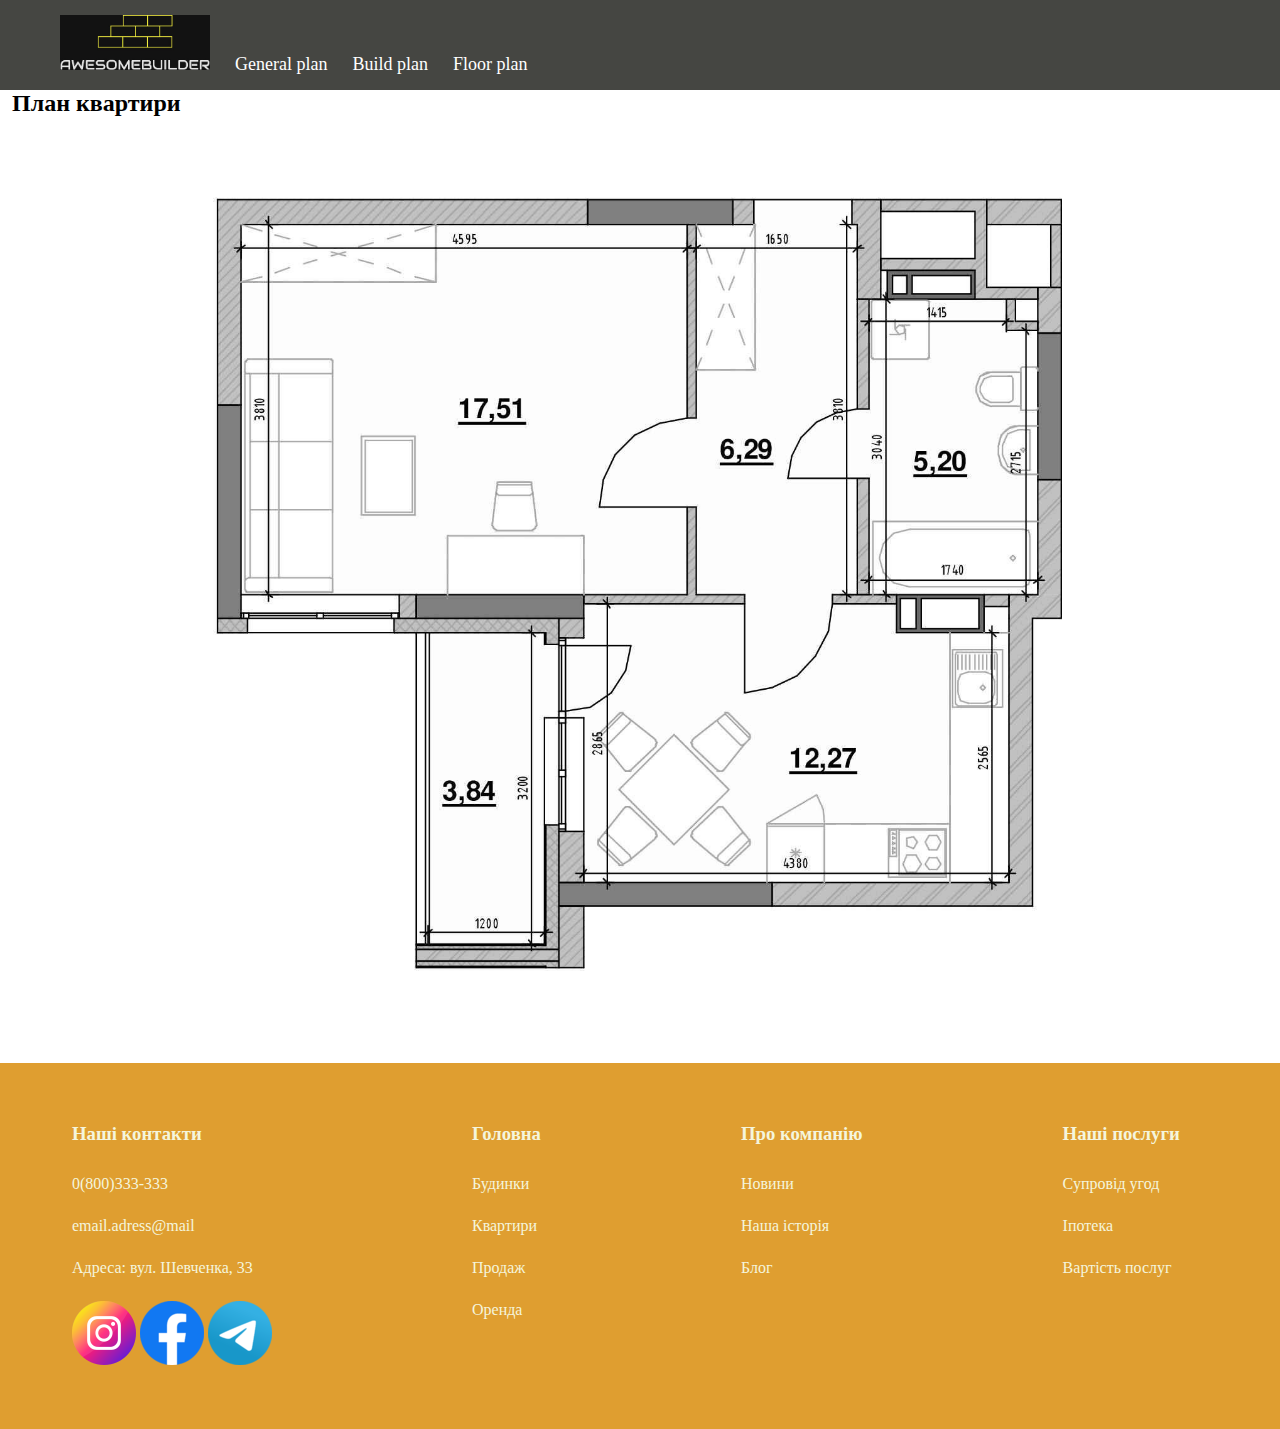
<file: flat-item.html>
<!DOCTYPE html>
<html lang="ru">

<head>
    <meta charset="UTF-8">
    <meta name="theme-color" content="#188de7">
    <meta name="viewport" content="width=device-width,initial-scale=1,user-scalable=no" />
    <title>Awesome Builder</title>
    <link rel="stylesheet" type="text/css" href="style.css" />
</head>

<body>

    <header>

        <nav class="container header-nav">
            <a href="index.html" class="logo">
        <img src="assets/img/logo.png" alt="logo">
    </a>
            <a href="index.html" class="header-nav-item">General plan</a>
            <a href="build-item.html" class="header-nav-item">Build plan</a>
            <a href="floor-item.html" class="header-nav-item">Floor plan</a>
        </nav>
    </header>


    <main class="wrapper floor-item-page">
        <section>
            <div class="container">
                <h2>План квартири</h2>
                <img src="assets/img/flat-image.jpg" alt="flat-plan">
            </div>
        </section>
    </main>
    <footer>
        <div class="container">
            <div class="footer-row">
                <div class="footer-nav">
                    <h3 class="footer-title">Наші контакти</h3>
                    <ul class="footer-nav-list">
                        <li class="footer-nav-list__item"><a class="contacts-link" href="tel:0(800)333-333">0(800)333-333</a></li>
                        <li class="footer-nav-list__item"><a class="contacts-link" href="mailto:email.adress@mail">email.adress@mail</a></li>
                        <li class="footer-nav-list__item">Адреса: вул. Шевченка, 33</li>
                    </ul>

                    <div class="social-media-nav">
                        <a href="#"><img class="social-link-img img-fluid" src="assets/img/icon-instagram.png" alt="instagram"></a>
                        <a href="#"><img class="social-link-img img-fluid" src="assets/img/icon-facebook.png" alt="facebook"></a>
                        <a href="#"><img class="social-link-img img-fluid" src="assets/img/icon-telegram.png" alt="telegram"></a>
                    </div>

                </div>

                <div class="footer-nav">
                    <h3 class="footer-title">Головна</h3>
                    <ul class="footer-nav-list">
                        <li class="footer-nav-list__item"><a class="footer-nav-list__link" href="#">Будинки</a></li>
                        <li class="footer-nav-list__item"><a class="footer-nav-list__link" href="#">Квартири</a></li>
                        <li class="footer-nav-list__item"><a class="footer-nav-list__link" href="#">Продаж</a></li>
                        <li class="footer-nav-list__item"><a class="footer-nav-list__link" href="#">Оренда</a></li>
                    </ul>
                </div>

                <div class="footer-nav">
                    <h3 class="footer-title">Про компанію</h3>
                    <ul class="footer-nav-list">
                        <li class="footer-nav-list__item"><a class="footer-nav-list__link" href="#">Новини</a></li>
                        <li class="footer-nav-list__item"><a class="footer-nav-list__link" href="#">Наша історія</a></li>
                        <li class="footer-nav-list__item"><a class="footer-nav-list__link" href="#">Блог</a></li>
                    </ul>
                </div>

                <div class="footer-nav">
                    <h3 class="footer-title">Наші послуги</h3>
                    <ul class="footer-nav-list">
                        <li class="footer-nav-list__item"><a class="footer-nav-list__link" href="#">Супровід угод</a></li>
                        <li class="footer-nav-list__item"><a class="footer-nav-list__link" href="#">Іпотека</a></li>
                        <li class="footer-nav-list__item"><a class="footer-nav-list__link" href="#">Вартість послуг</a></li>
                    </ul>
                </div>
            </div>
        </div>
    </footer>
    <script async src="assets/js/custom.js"></script>
    <script async src="assets/js/floor.js"></script>
</body>

</html>
</file>
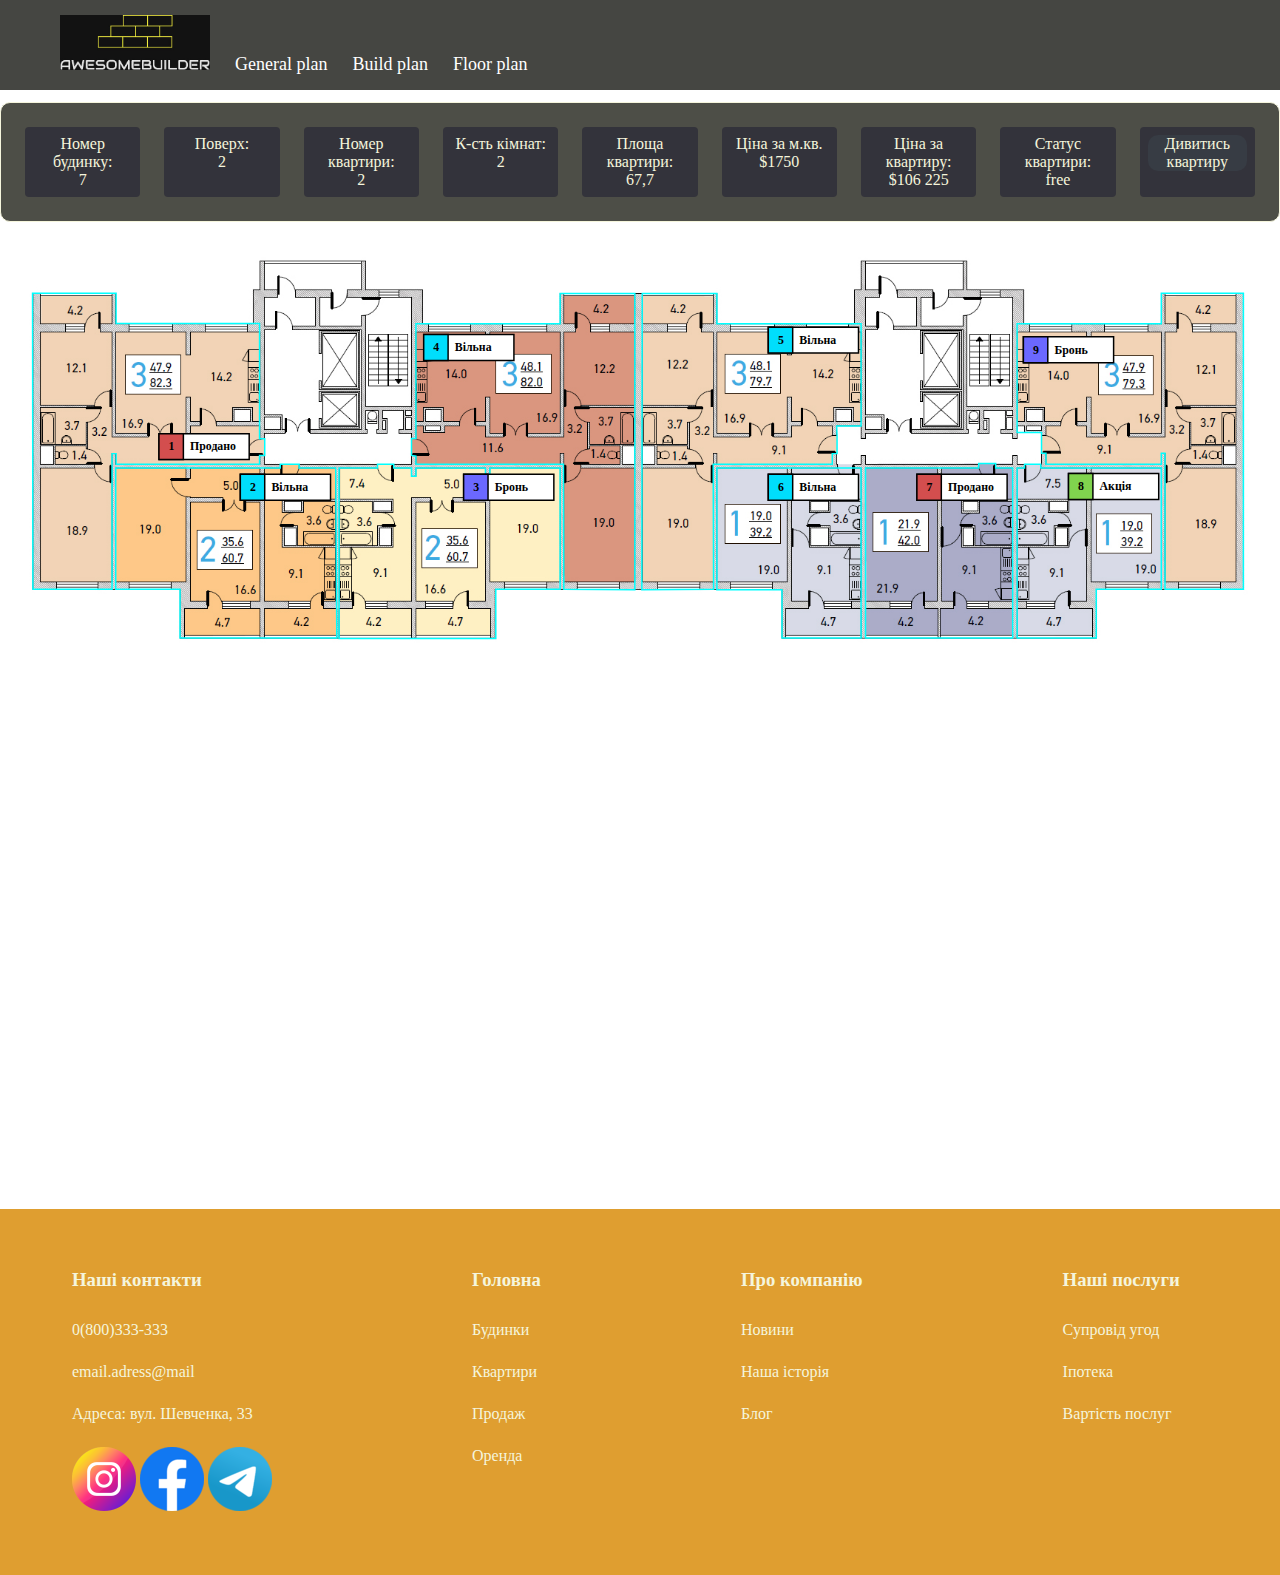
<file: floor-item.html>
<!DOCTYPE html>
<html lang="ru">

<head>
    <meta charset="UTF-8">
    <meta name="theme-color" content="#188de7">
    <meta name="viewport" content="width=device-width,initial-scale=1,user-scalable=no" />
    <title>Awesome Builder</title>
    <link rel="stylesheet" type="text/css" href="style.css" />
</head>

<body>

    <header>

        <nav class="container header-nav">
            <a href="index.html" class="logo">
        <img src="assets/img/logo.png" alt="logo">
    </a>
            <a href="index.html" class="header-nav-item">General plan</a>
            <a href="build-item.html" class="header-nav-item">Build plan</a>
            <a href="floor-item.html" class="header-nav-item">Floor plan</a>
        </nav>
    </header>


    <main class="wrapper floor-item-page">
        <div class="floor-options">
            <div class="floor-options-item">
                <div>Номер будинку:</div>
                <div>7</div>
            </div>

            <div class="floor-options-item">
                <div>Поверх:</div>
                <div>2</div>
            </div>

            <div class="floor-options-item">
                <div>Номер квартири:</div>
                <div>13</div>
            </div>

            <div class="floor-options-item">
                <div>К-сть кімнат:</div>
                <div>3</div>
            </div>

            <div class="floor-options-item">
                <div>Площа квартири:</div>
                <div>65,5 м.кв.</div>
            </div>

            <div class="floor-options-item">
                <div>Ціна за м.кв.</div>
                <div>$1750</div>
            </div>
            <div class="floor-options-item">
                <div>Ціна за квартиру:</div>
                <div>$114 625</div>
            </div>

            <div class="floor-options-item">
                <div>Статус квартири:</div>
                <div>Продана</div>
            </div>

            <div class="floor-options-item">
                <a href="flat-item.html" class="flat-link">Дивитись квартиру</a>
            </div>
        </div>

        <div class="floor">
            <svg xmlns="http://www.w3.org/2000/svg" xmlns:xlink="http://www.w3.org/1999/xlink" viewBox="0 0 1731 1312" fill="none">
                <image href="assets/img/floor-item.png"></image>
                <g class="flat already-sold" data-flat-number="1">
                    <path class="flat-path" d="M157 80H44L44.5 480.5H151.5V297H157V311.5H351V299.5H358V277H351V121H157V80Z" />
                    <g class="flat-status">
                        <path class="flat-status-path" d="M337 270H215V305H337V270Z" />
                        <g class="flat-status-cell">
                            <path class="flat-status-cell__path" d="M248 270H215V305H248V270Z" />
                            <text class="flat-status-cell__text">
                                <tspan x="228" y="292.637">1</tspan>
                            </text>
                        </g>
                        <text class="flat-status-cell__text">
                            <tspan class="flat-status-cell__tspan" x="257" y="292.637">Акция</tspan>
                        </text>
                    </g>
                </g>

                <g class="flat" data-flat-number="2">
                    <path class="flat-path" d="M379 316.5H156.5V480.5H243.5V546.5H455.5L454 316.5H404.5V311.5H379V316.5Z" />
                    <g class="flat-status">
                        <path class="flat-status-path" d="M447 325H325V360H447V325Z" />
                        <g class="flat-status-cell">
                            <path class="flat-status-cell__path" d="M358 325H325V360H358V325Z" />
                            <text class="flat-status-cell__text">
                                <tspan x="338" y="347.637">2</tspan>
                            </text>
                        </g>
                        <text class="flat-status-cell__text">
                            <tspan class="flat-status-cell__tspan" x="367" y="347.637">Акция</tspan>
                        </text>
                    </g>
                </g>

                <g class="flat booked" data-flat-number="3">
                    <path class="flat-path" d="M510.5 316.5H458.5V547H670.5V480.5H757.5V316.5H662.5V330H656.5V316.5H562.5V327.5H556.5V316.5H532.5V311.5H510.5V316.5Z" />
                    <g class="flat-status">
                        <path class="flat-status-path" d="M749 325H627V360H749V325Z" />
                        <g class="flat-status-cell">
                            <path class="flat-status-cell__path" d="M660 325H627V360H660V325Z" />
                            <text class="flat-status-cell__text">
                                <tspan x="640" y="347.637">3</tspan>
                            </text>
                        </g>
                        <text class="flat-status-cell__text">
                            <tspan class="flat-status-cell__tspan" x="669" y="347.637">Акция</tspan>
                        </text>
                    </g>
                </g>

                <g class="flat" data-flat-number="4">
                    <path class="flat-path" d="M562.5 276.5H556.5V299.5L562.5 300.5V311.5H762L762.5 480.5L858.5 481V80.5H757.5V121.5H562.5V276.5Z" />
                    <g class="flat-status">
                        <path class="flat-status-path" d="M695 136H573V171H695V136Z" />
                        <g class="flat-status-cell">
                            <path class="flat-status-cell__path" d="M606 136H573V171H606V136Z" />
                            <text class="flat-status-cell__text">
                                <tspan x="586" y="158.637">4</tspan>
                            </text>
                        </g>
                        <text class="flat-status-cell__text">
                            <tspan class="flat-status-cell__tspan" x="615" y="158.637">Акция</tspan>
                        </text>
                    </g>
                </g>

                <g class="flat" data-flat-number="5">
                    <path class="flat-path" d="M868 481L868.5 80.5H969.5V121.5H1164.5V259.5H1131.5L1132 272.5V297H1125.5V311.5H964.5L965 480.5L868 481Z" />
                    <g class="flat-status">
                        <path class="flat-status-path" d="M1161 126H1039V161H1161V126Z" />
                        <g class="flat-status-cell">
                            <path class="flat-status-cell__path" d="M1072 126H1039V161H1072V126Z" />
                            <text class="flat-status-cell__text">
                                <tspan x="1052" y="148.637">5</tspan>
                            </text>
                        </g>
                        <text class="flat-status-cell__text">
                            <tspan class="flat-status-cell__tspan" x="1081" y="148.637">Акция</tspan>
                        </text>
                    </g>
                </g>

                <g class="flat" data-flat-number="6">
                    <path class="flat-path" d="M969.5 481V316.5H1164.5V546.5H1057.5V481H969.5Z" />
                    <g class="flat-status">
                        <path class="flat-status-path" d="M1161 325H1039V360H1161V325Z" />
                        <g class="flat-status-cell">
                            <path class="flat-status-cell__path" d="M1072 325H1039V360H1072V325Z" />
                            <text class="flat-status-cell__text">
                                <tspan x="1052" y="347.637">6</tspan>
                            </text>
                        </g>
                        <text class="flat-status-cell__text">
                            <tspan class="flat-status-cell__tspan" x="1081" y="347.637">Акция</tspan>
                        </text>
                    </g>
                </g>

                <g class="flat already-sold" data-flat-number="7">
                    <path class="flat-path" d="M1369.5 546.5H1170.5V316.5H1323.5V310.5H1346.5V316.5H1369.5V546.5Z" />
                    <g class="flat-status">
                        <path class="flat-status-path" d="M1362 325H1240V360H1362V325Z" />
                        <g class="flat-status-cell">
                            <path class="flat-status-cell__path" d="M1273 325H1240V360H1273V325Z" />
                            <text class="flat-status-cell__text">
                                <tspan x="1253" y="347.637">7</tspan>
                            </text>
                        </g>
                        <text class="flat-status-cell__text">
                            <tspan class="flat-status-cell__tspan" x="1282" y="347.637">Акция</tspan>
                        </text>
                    </g>
                </g>

                <g class="flat action" data-flat-number="8">
                    <path class="flat-path" d="M1482.5 546.5H1375.5V316.5H1385.5V311.5H1407.5V316.5H1570.5V480.5H1482.5V546.5Z" />
                    <g class="flat-status">
                        <path class="flat-status-path" d="M1567 324H1445V359H1567V324Z" />
                        <g class="flat-status-cell">
                            <path class="flat-status-cell__path" d="M1478 324H1445V359H1478V324Z" />
                            <text class="flat-status-cell__text">
                                <tspan x="1458" y="346.637">8</tspan>
                            </text>
                        </g>
                        <text class="flat-status-cell__text">
                            <tspan class="flat-status-cell__tspan" x="1487" y="346.637">Акция</tspan>
                        </text>
                    </g>
                </g>

                <g class="flat booked" data-flat-number="9">
                    <path class="flat-path" d="M1414.5 296.5V311.5H1570.5V296.5H1575.5V480.5H1681.5V80H1570.5V121.5H1375.5V268.5H1408.5V296.5H1414.5Z" stroke="#05FF00" />
                    <g class="flat-status">
                        <path class="flat-status-path" d="M1506 139H1384V174H1506V139Z" />
                        <g class="flat-status-cell">
                            <path class="flat-status-cell__path" d="M1417 139H1384V174H1417V139Z" />
                            <text class="flat-status-cell__text">
                                <tspan x="1397" y="161.637">9</tspan>
                                <tspan x="1397" y="180.637"></tspan>
                            </text>
                        </g>
                        <text class="flat-status-cell__text">
                            <tspan class="flat-status-cell__tspan" x="1426" y="161.637">Акция</tspan>
                        </text>
                    </g>
                </g>
            </svg>
        </div>

    </main>
    <footer>
        <div class="container">
            <div class="footer-row">
                <div class="footer-nav">
                    <h3 class="footer-title">Наші контакти</h3>
                    <ul class="footer-nav-list">
                        <li class="footer-nav-list__item"><a class="contacts-link" href="tel:0(800)333-333">0(800)333-333</a></li>
                        <li class="footer-nav-list__item"><a class="contacts-link" href="mailto:email.adress@mail">email.adress@mail</a></li>
                        <li class="footer-nav-list__item">Адреса: вул. Шевченка, 33</li>
                    </ul>

                    <div class="social-media-nav">
                        <a href="#"><img class="social-link-img img-fluid" src="assets/img/icon-instagram.png" alt="instagram"></a>
                        <a href="#"><img class="social-link-img img-fluid" src="assets/img/icon-facebook.png" alt="facebook"></a>
                        <a href="#"><img class="social-link-img img-fluid" src="assets/img/icon-telegram.png" alt="telegram"></a>
                    </div>

                </div>

                <div class="footer-nav">
                    <h3 class="footer-title">Головна</h3>
                    <ul class="footer-nav-list">
                        <li class="footer-nav-list__item"><a class="footer-nav-list__link" href="#">Будинки</a></li>
                        <li class="footer-nav-list__item"><a class="footer-nav-list__link" href="#">Квартири</a></li>
                        <li class="footer-nav-list__item"><a class="footer-nav-list__link" href="#">Продаж</a></li>
                        <li class="footer-nav-list__item"><a class="footer-nav-list__link" href="#">Оренда</a></li>
                    </ul>
                </div>

                <div class="footer-nav">
                    <h3 class="footer-title">Про компанію</h3>
                    <ul class="footer-nav-list">
                        <li class="footer-nav-list__item"><a class="footer-nav-list__link" href="#">Новини</a></li>
                        <li class="footer-nav-list__item"><a class="footer-nav-list__link" href="#">Наша історія</a></li>
                        <li class="footer-nav-list__item"><a class="footer-nav-list__link" href="#">Блог</a></li>
                    </ul>
                </div>

                <div class="footer-nav">
                    <h3 class="footer-title">Наші послуги</h3>
                    <ul class="footer-nav-list">
                        <li class="footer-nav-list__item"><a class="footer-nav-list__link" href="#">Супровід угод</a></li>
                        <li class="footer-nav-list__item"><a class="footer-nav-list__link" href="#">Іпотека</a></li>
                        <li class="footer-nav-list__item"><a class="footer-nav-list__link" href="#">Вартість послуг</a></li>
                    </ul>
                </div>
            </div>
        </div>
    </footer>
    <script async src="assets/js/custom.js"></script>
    <script async src="assets/js/floor.js"></script>
</body>

</html>
</file>
<file: style.css>
/*
Theme Name: CustomTheme
Theme URI: https://wordpress.org/themes/CustomTheme/
Author: the Rost team
Author URI: http://rost.com.ua/
Description: CustomTheme brings your site to life with immersive featured images and subtle animations. Our default theme works great in many languages, for any abilities, and on any device.
Version: 1.0
License: GNU General Public License v2 or later
License URI: http://www.gnu.org/licenses/gpl-2.0.html
Text Domain: CustomTheme
Tags: custom-colors, custom-header, custom-menu, custom-logo, editor-style, featured-images, footer-widgets, post-formats
This theme, like WordPress, is licensed under the GPL.
Use it to make something cool, have fun, and share what you've learned with others.
*/
* {
  margin: 0;
  padding: 0;
  box-sizing: border-box;
}

img {
  max-width: 100%;
  height: auto;
}

.container, .floor-options {
  max-width: 1460px;
  margin: 0 auto;
  padding: 0 12px;
}

@font-face {
  font-family: "Gilroy-Regular";
  src: url("./assets/fonts/Gilroy-Regular.woff") format("woff");
  font-weight: normal;
  font-style: normal;
  font-display: swap;
}
header {
  padding: 15px 0;
  background: #454642;
}
header .container, header .floor-options {
  display: flex;
}
header a {
  font-size: 18px;
  color: #fff;
  text-decoration: none;
}
header a:hover {
  color: #df9e30;
}
header a.logo {
  max-width: 150px;
}

.header-nav {
  display: flex;
  gap: 25px;
  align-items: flex-end;
  margin-left: 48px;
}

.plan {
  position: relative;
}
.plan .item-path {
  fill: aqua;
  fill-opacity: 0;
  stroke: #00c3fe;
  stroke-opacity: 0;
  stroke-width: 2px;
}
.plan .item-path:hover {
  fill-opacity: 0.4;
  stroke-opacity: 1;
}

.template-nav {
  position: absolute;
  bottom: 100px;
  right: 100px;
  background: #fff;
  padding: 24px;
  border-radius: 12px;
}
.template-nav__title {
  margin-bottom: 12px;
}

.information-list {
  list-style: none;
}

.plan .sold {
  fill: red;
  stroke: darkred;
  cursor: no-drop;
}

.flat {
  fill: rgba(0, 255, 255, 0);
  stroke-width: 5px;
}
.flat:hover .flat-path {
  stroke: #80d34e;
  stroke-width: 5px;
  fill: rgba(129, 211, 78, 0.5254901961);
}
.flat.active .flat-path {
  fill: rgba(4, 255, 0, 0.3607843137);
  stroke: #05ff00;
}
.flat-path {
  stroke: aqua;
  stroke-width: 2px;
}
.flat.action .flat-status-cell__path {
  fill: #80D34E;
}
.flat.booked .flat-status-cell__path {
  fill: #6B68FF;
}
.flat.already-sold .flat-status-cell__path {
  fill: #D34E4E;
}

.flat-status-path {
  fill: white;
  stroke: black;
  stroke-width: 2px;
}

.flat-status-cell__path {
  fill: #00DEFC;
  stroke: black;
  stroke-width: 2px;
}

.flat-status-cell__text {
  fill: black;
  font-weight: bold;
}

.floor-options {
  background: #4d4e47;
  color: beige;
  border: 1px solid;
  border-radius: 10px;
  display: flex;
  gap: 24px;
  padding: 24px;
  margin: 12px auto;
}
.floor-options-item {
  max-width: 140px;
  width: 100%;
  text-align: center;
  background: #33333b;
  color: beige;
  padding: 8px;
  display: flex;
  align-items: center;
  flex-direction: column;
  border-radius: 4px;
}

.flat-link {
  border: #36434a;
  background-color: #373c44;
  border-radius: 10px;
  text-decoration: dotted;
  color: beige;
}
.flat-link:hover {
  box-shadow: 3px 2px 5px 1px rgba(232, 234, 239, 0.7490196078);
}
.flat-link:active {
  color: #81827c;
}

footer {
  background: #df9e30;
  margin-top: auto;
  padding: 60px;
  color: beige;
}

.footer-row {
  display: flex;
  gap: 200px;
}

.footer-nav-list {
  list-style: none;
}
.footer-nav-list__item {
  margin-bottom: 24px;
}

.contacts-link, .footer-nav-list__link {
  text-decoration: none;
  color: beige;
}

.footer-title {
  margin-bottom: 30px;
}
/*# sourceMappingURL=style.css.map */
</file>
